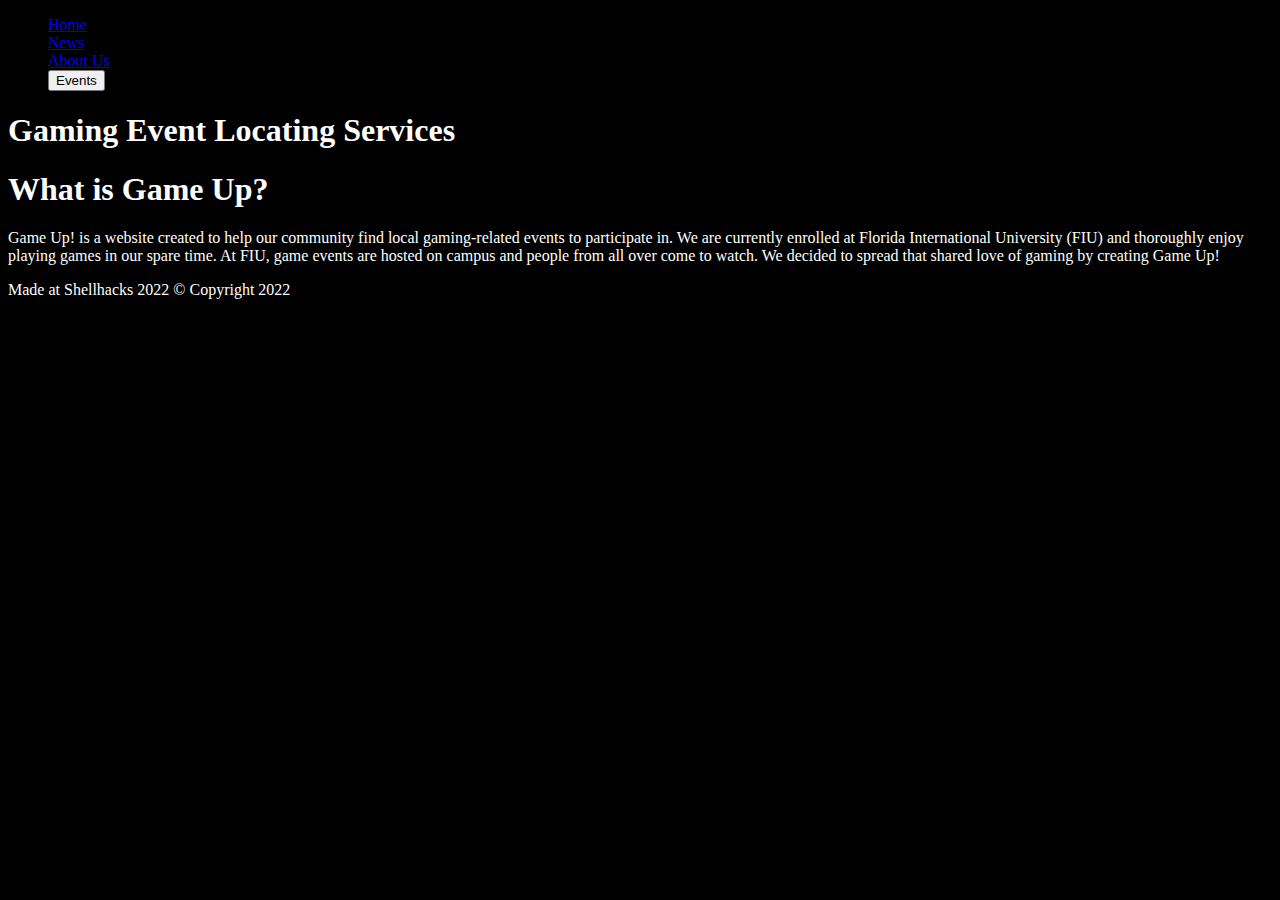
<file: index.html>
<!DOCTYPE html>
<html lang="en">
  <head>
    <meta charset="UTF-8" />
    <meta http-equiv="X-UA-Compatible" content="IE=edge" />
    <meta name="viewport" content="width=device-width, initial-scale=1.0" />
    <title>Game Up</title>
    <link rel="stylesheet" href="homepage.css" />
  </head>

  <body>
    <!--Nav Bar-->
    <nav>
      <!--<h1>Logo</h1>-->
      <ul>
        <li><a href="index.html">Home</a></li>
        <li><a href="news_page.html">News</a></li>
        <li><a href="aboutpage.html">About Us</a></li>
        <a href="eventpage.html"><button>Events</button></a>
      </ul>
    </nav>
    <!--Nav Bar End-->

    <section class="landing-page">
      <h1>
        <span id="title-color">Gaming Event</span>
        Locating Services
      </h1>
    </section>

    <section class="bio">
      <div>
        <h1>What is Game Up?</h1>
        <p>
          Game Up! is a website created to help our community find local
          gaming-related events to participate in. We are currently enrolled at
          Florida International University (FIU) and thoroughly enjoy playing
          games in our spare time. At FIU, game events are hosted on campus and
          people from all over come to watch. We decided to spread that shared
          love of gaming by creating Game Up!
        </p>
      </div>
    </section>

    <footer>
      <p class="copy">Made at Shellhacks 2022 &copy; Copyright 2022</p>
    </footer>
  </body>
</html>
</file>
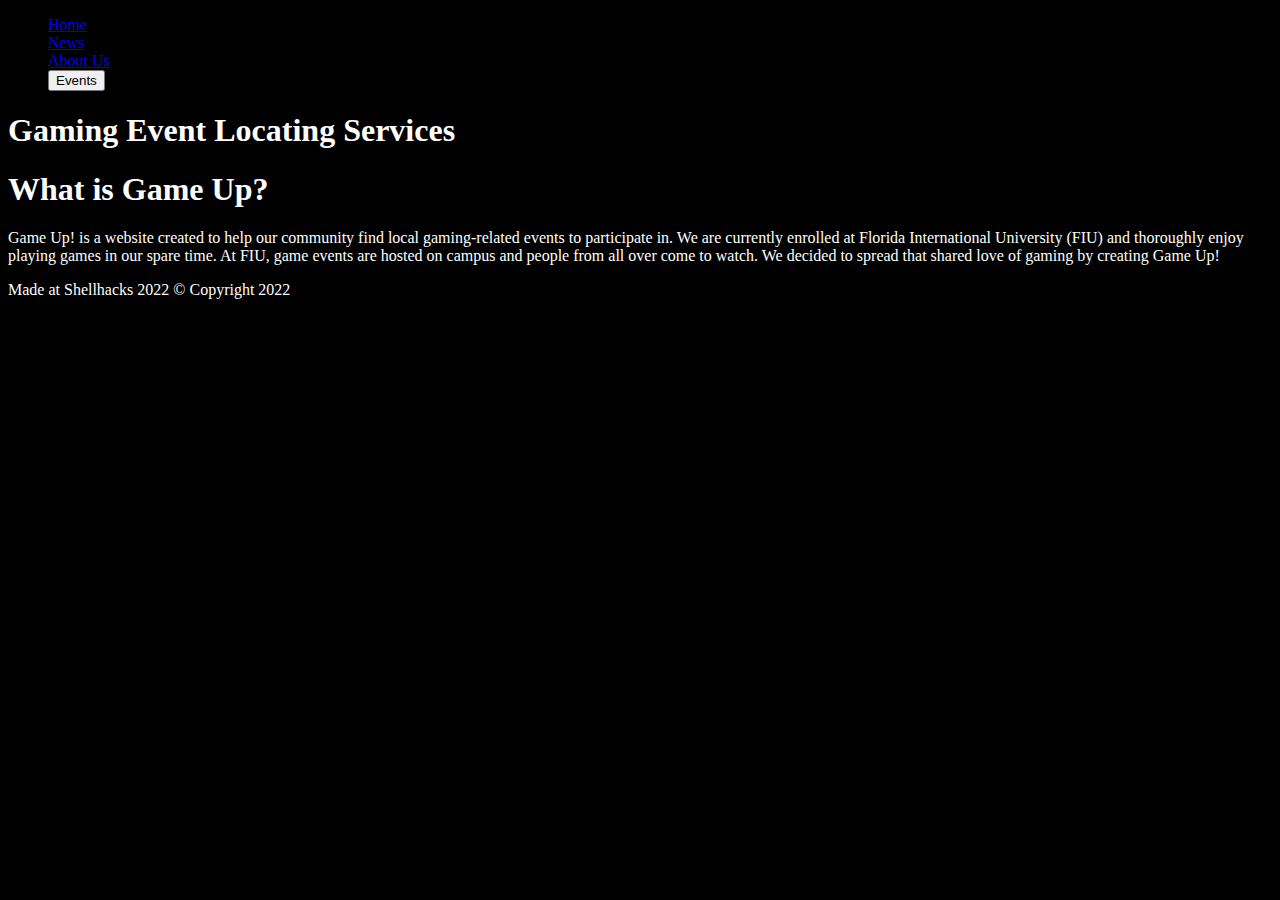
<file: homepage.html>
<!DOCTYPE html>
<html lang="en">
  <head>
    <meta charset="UTF-8" />
    <meta http-equiv="X-UA-Compatible" content="IE=edge" />
    <meta name="viewport" content="width=device-width, initial-scale=1.0" />
    <title>Game Up</title>
    <link rel="stylesheet" href="homepage.css" />
  </head>

  <body>
    <!--Nav Bar-->
    <nav>
      <!--<h1>Logo</h1>-->
      <ul>
        <li><a href="homepage.html">Home</a></li>
        <li><a href="news_page.html">News</a></li>
        <li><a href="aboutpage.html">About Us</a></li>
        <a href="eventpage.html"><button>Events</button></a>
      </ul>
    </nav>
    <!--Nav Bar End-->

    <section class="landing-page">
      <h1>
        <span id="title-color">Gaming Event</span>
        Locating Services
      </h1>
    </section>

    <section class="bio">
      <div>
        <h1>What is Game Up?</h1>
        <p>
          Game Up! is a website created to help our community find local
          gaming-related events to participate in. We are currently enrolled at
          Florida International University (FIU) and thoroughly enjoy playing
          games in our spare time. At FIU, game events are hosted on campus and
          people from all over come to watch. We decided to spread that shared
          love of gaming by creating Game Up!
        </p>
      </div>
    </section>

    <footer>
      <p class="copy">Made at Shellhacks 2022 &copy; Copyright 2022</p>
    </footer>
  </body>
</html>
</file>
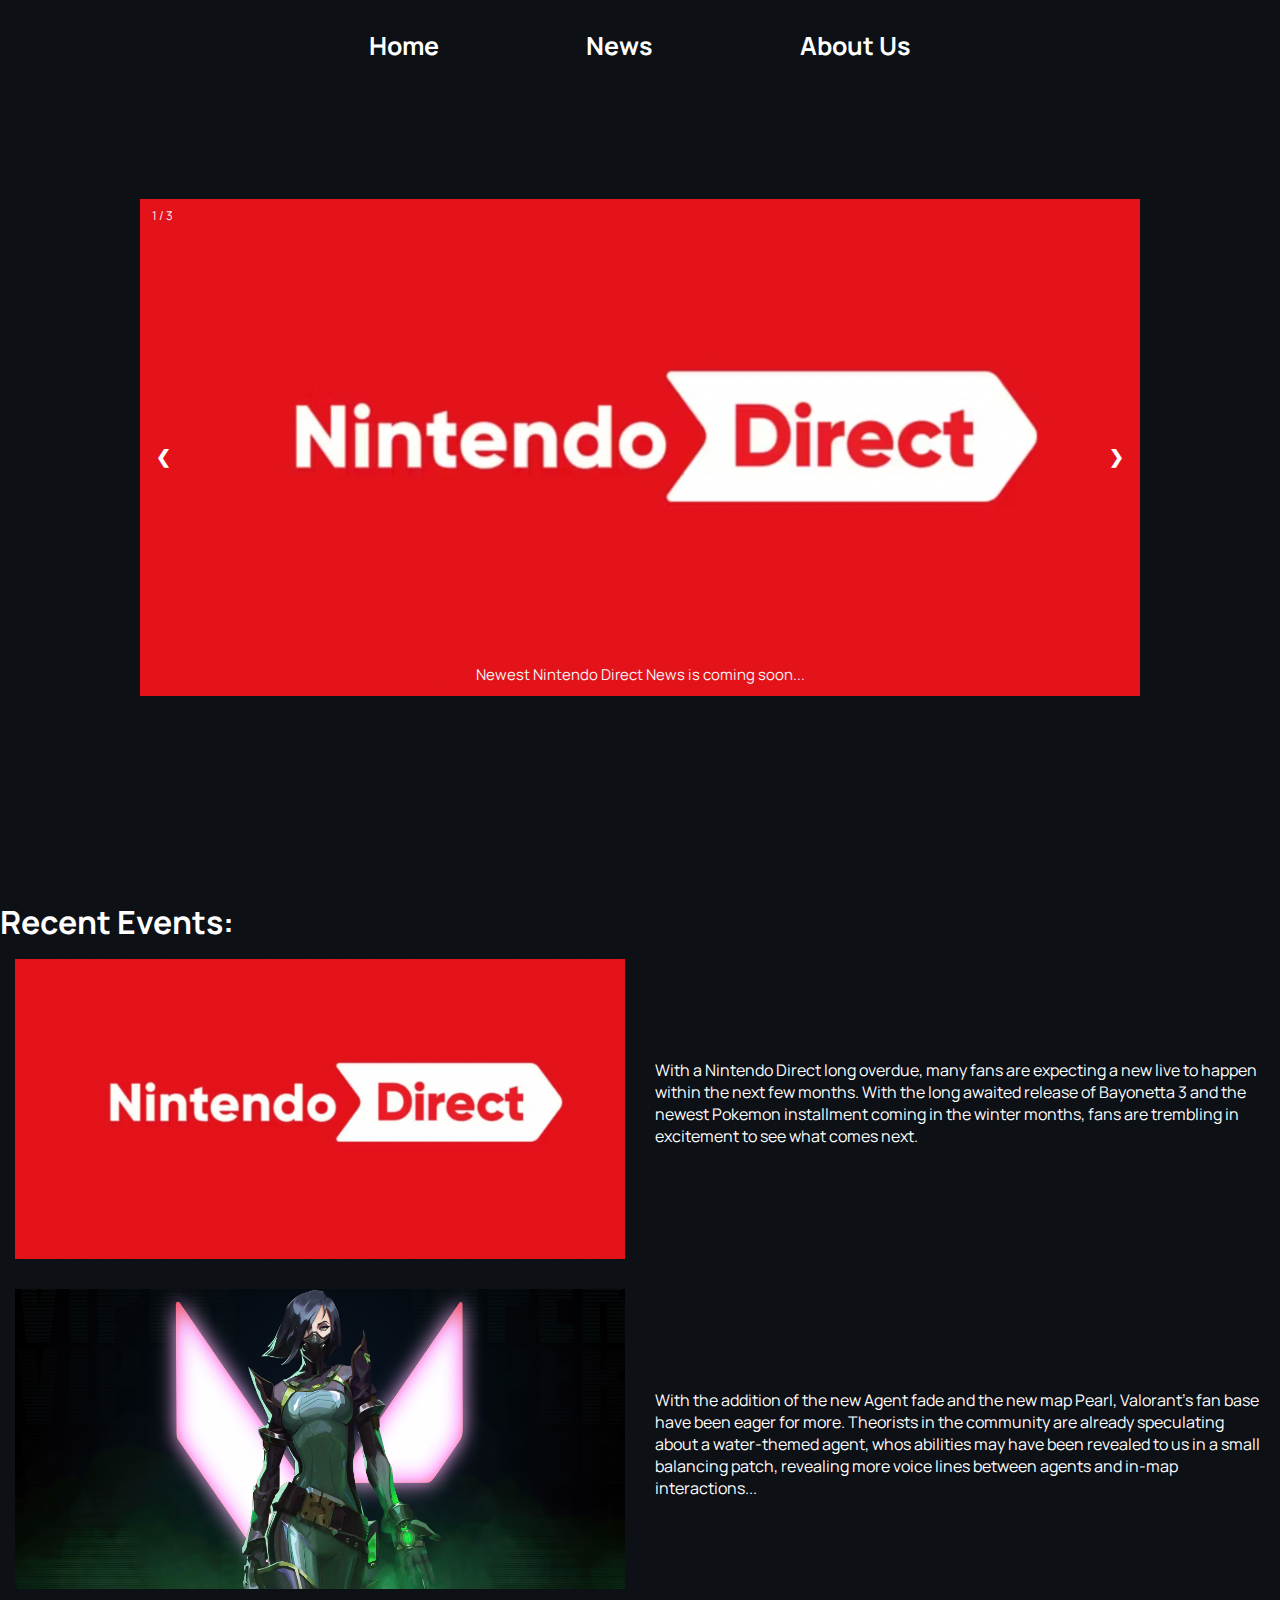
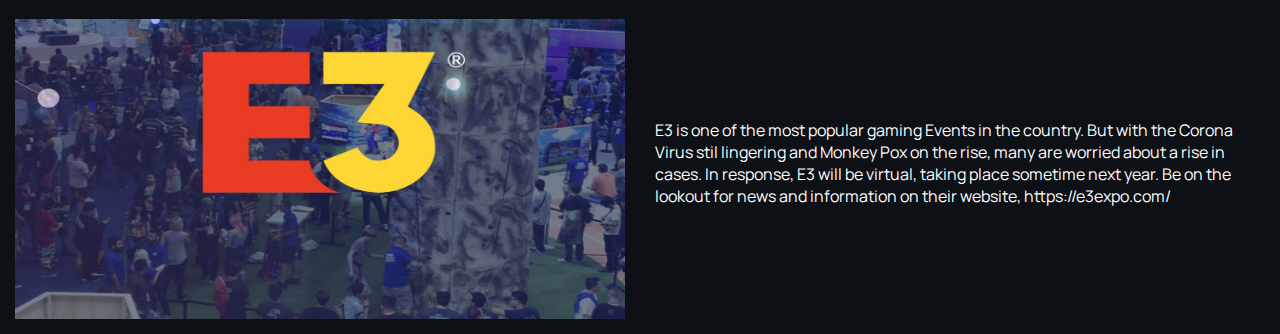
<file: news_page.html>
<!DOCTYPE html>
<html lang="en">
  <head>
    <link rel="preconnect" href="https://fonts.googleapis.com/%22%3E" />
    <link rel="preconnect" href="https://fonts.gstatic.com/" crossorigin />
    <link
      href="https://fonts.googleapis.com/css2?family=Manrope:wght@400;700&display=swap"
      rel="stylesheet"
    />
    <meta charset="UTF-8" />
    <meta http-equiv="X-UA-Compatible" content="IE=edge" />
    <meta name="viewport" content="width=device-width, initial-scale=1.0" />
    <title>Document</title>
    <link rel="stylesheet" href="news_page.css" />

    <style>
      body {
        font-family: "Manrope", sans-serif;
      }
    </style>
  </head>

  <body>
    <!--Header start-->
    <nav>
      <ul>
        <li><a href="index.html">Home</a></li>
        <li><a href="news_page.html">News</a></li>
        <li><a href="aboutpage.html">About Us</a></li>
      </ul>
    </nav>
    <!-- Header end-->

    <!-- Slideshow container -->
    <section class="news-page">
      <div class="slideshow-container">
        <!-- Full-width images with number and caption text -->
        <a href="https://www.nintendo.com/" target="_blank">
          <div class="mySlides fade">
            <div class="numbertext">1 / 3</div>
            <img src="nintendo direct 1920x1080.png" style="width: 100%" />
            <div class="text">
              Newest Nintendo Direct News is coming soon...
            </div>
          </div>
        </a>

        <a href="https://playvalorant.com/en-us/" target="_blank">
          <div class="mySlides fade">
            <div class="numbertext">2 / 3</div>
            <img
              src="viper-valorant-game-artwork-3717692534.jpeg"
              style="width: 100%"
            />
            <div class="text">New Valorant agent leaks?</div>
          </div>
        </a>

        <a
          href="https://twitter.com/E3/status/1545046476597956608?s=20&t=hhSL42SkIZxgLwbwxj-uTw"
          target="_blank"
        >
          <div class="mySlides fade">
            <div class="numbertext">3 / 3</div>
            <img
              src="E3-2020-cancelled-gadgetsngaming-1248578745.jpeg"
              style="width: 100%"
            />
            <div class="text">E3 will be hosted on-line this year</div>
          </div>
        </a>

        <!-- Next and previous buttons -->
        <a class="prev" onclick="plusSlides(-1)">&#10094;</a>
        <a class="next" onclick="plusSlides(1)">&#10095;</a>
      </div>
      <br />
    </section>

    <!--use ".name to instantly create a class div "-->
    <div class="container">
      <div class="header">
        <h1 \>Recent Events:</h1>
      </div>

      <div class="row">
        <div class="column" style="display: flex; flex-direction: row">
          <img
            src="nintendo direct 1920x1080.png"
            height="300px"
            width
            300px
            alt="Image Here"
            style="width: 100%"
          />
        </div>

        <div class="column" style="flex: 1; flex-direction: row">
          <p class="p1">
            With a Nintendo Direct long overdue, many fans are expecting a new
            live to happen within the next few months. With the long awaited
            release of Bayonetta 3 and the newest Pokemon installment coming in
            the winter months, fans are trembling in excitement to see what
            comes next.
          </p>
        </div>

        <div class="column" style="display: flex; flex-direction: row">
          <img
            src="viper-valorant-game-artwork-3717692534.jpeg"
            height="300px"
            width
            300px
            alt="Image Here"
            style="width: 100%"
          />
        </div>

        <div class="column1" style="flex: 1; flex-direction: row">
          <p class="p1">
            With the addition of the new Agent fade and the new map Pearl,
            Valorant's fan base have been eager for more. Theorists in the
            community are already speculating about a water-themed agent, whos
            abilities may have been revealed to us in a small balancing patch,
            revealing more voice lines between agents and in-map interactions...
          </p>
        </div>

        <div class="column" style="display: flex; flex-direction: row">
          <img
            src="E3-2020-cancelled-gadgetsngaming-1248578745.jpeg"
            height="300px"
            width
            300px
            alt="Image Here"
            style="width: 100%"
          />
        </div>

        <div class="column" style="flex: 1; flex-direction: row">
          <p class="p1">
            E3 is one of the most popular gaming Events in the country. But with
            the Corona Virus stil lingering and Monkey Pox on the rise, many are
            worried about a rise in cases. In response, E3 will be virtual,
            taking place sometime next year. Be on the lookout for news and
            information on their website, https://e3expo.com/
          </p>
        </div>
      </div>
    </div>

    <script src="news_page.js"></script>

    <div class="news_content"></div>

    <!--How do I get the Text below the slideshow to appear higher? -->
  </body>
</html>
</file>
<file: news_page.css>
html{
  background-color: #0d1015;
}
@import url("https://fonts.googleapis.com/css2?family=Manrope&display=swap%22");

* {
margin: 0;
padding: 0;
box-sizing: border-box;
scroll-behavior: smooth;
font-family: "Manrope", sans-serif;
color:white;
}


nav {
  display: flex;
  align-items: center;
  height: 10vh;
  width: 100%;
  position: absolute;
  font-size: 25px;
  justify-content: space-around;
  padding: 1.5rem 3.5rem;
  background-color: #0d1015;
  color: white;
  z-index: 1;
}

nav ul {
  display: flex;
  justify-content: space-around;
  width: 43rem;
}

nav ul li {
  display: inline-block;
  font-weight: bold;
}

nav ul a {
  text-decoration: none;
  color: white;
}

nav li a:hover {
  color: #B20ED3;
  transition: 0.4s ease;
}


/* Slideshow container */
.slideshow-container {
max-width: 1000px;
position: relative;
margin: auto;
}

/* Hide the images by default */
.mySlides {
display: none;
}

/* Next & previous buttons */
.prev, .next {
cursor: pointer;
position: absolute;
top: 50%;
width: auto;
margin-top: -22px;
padding: 16px;
color: white;
font-weight: bold;
font-size: 18px;
transition: 0.6s ease;
border-radius: 0 3px 3px 0;
user-select: none;
}

/* Position the "next button" to the right */
.next {
right: 0;
border-radius: 3px 0 0 3px;
}

/* On hover, add a black background color with a little bit see-through */
.prev:hover, .next:hover {
background-color: black;
}

/* Caption text */
.text {
color: #f2f2f2;
font-size: 15px;
padding: 8px 12px;
position: absolute;
bottom: 8px;
width: 100%;
text-align: center;
}

/* Number text (1/3 etc) */
.numbertext {
color: #f2f2f2;
font-size: 12px;
padding: 8px 12px;
position: absolute;
top: 0;
}


.active, .dot:hover {
background-color: #717171;
}

/* Fading animation */
.fade {
animation-name: fade;
animation-duration: 1.5s;
}

@keyframes fade {
from {opacity: .4}
to {opacity: 1}
}

.news-page {

height: 100vh;
display: flex;


color: white;
}

.column {
  float: left;
  width: 50%;
  padding: 15px;
}
/* ghghgggj*/
.column1 {
  float: right;
  width: 50%;
  padding: 15px;

}
.row:after {
  content: "";
  display: table;
  clear: both;
}

.p1{
  margin-top: 100px;
  margin-bottom: 100px;
  height: 100px;
}
</file>
<file: homepage.css>
html {
    background-color: black;
  }
  title{
    color: white;
  }
  h1{
    color: white;
  }
  p{
    color:white;
  }

.mainLoginInput::-webkit-input-placeholder { 
font-family: FontAwesome;
font-weight: normal;
overflow: visible;
vertical-align: top;
display: inline-block !important;
padding-left: 5px;
padding-top: 2px;
color: hsl(9, 40%, 60%);
}

.mainLoginInput::-moz-placeholder  { 
font-family: FontAwesome;
font-weight: normal;
overflow: visible;
vertical-align: top;
display: inline-block !important;
padding-left: 5px;
padding-top: 2px;
color: hsl(9, 40%, 60%);
}

.mainLoginInput:-ms-input-placeholder  { 
font-family: FontAwesome;
font-weight: normal;
overflow: visible;
vertical-align: top;
display: inline-block !important;
padding-left: 5px;
padding-top: 2px;
color: hsl(9, 40%, 60%);
}
</file>
